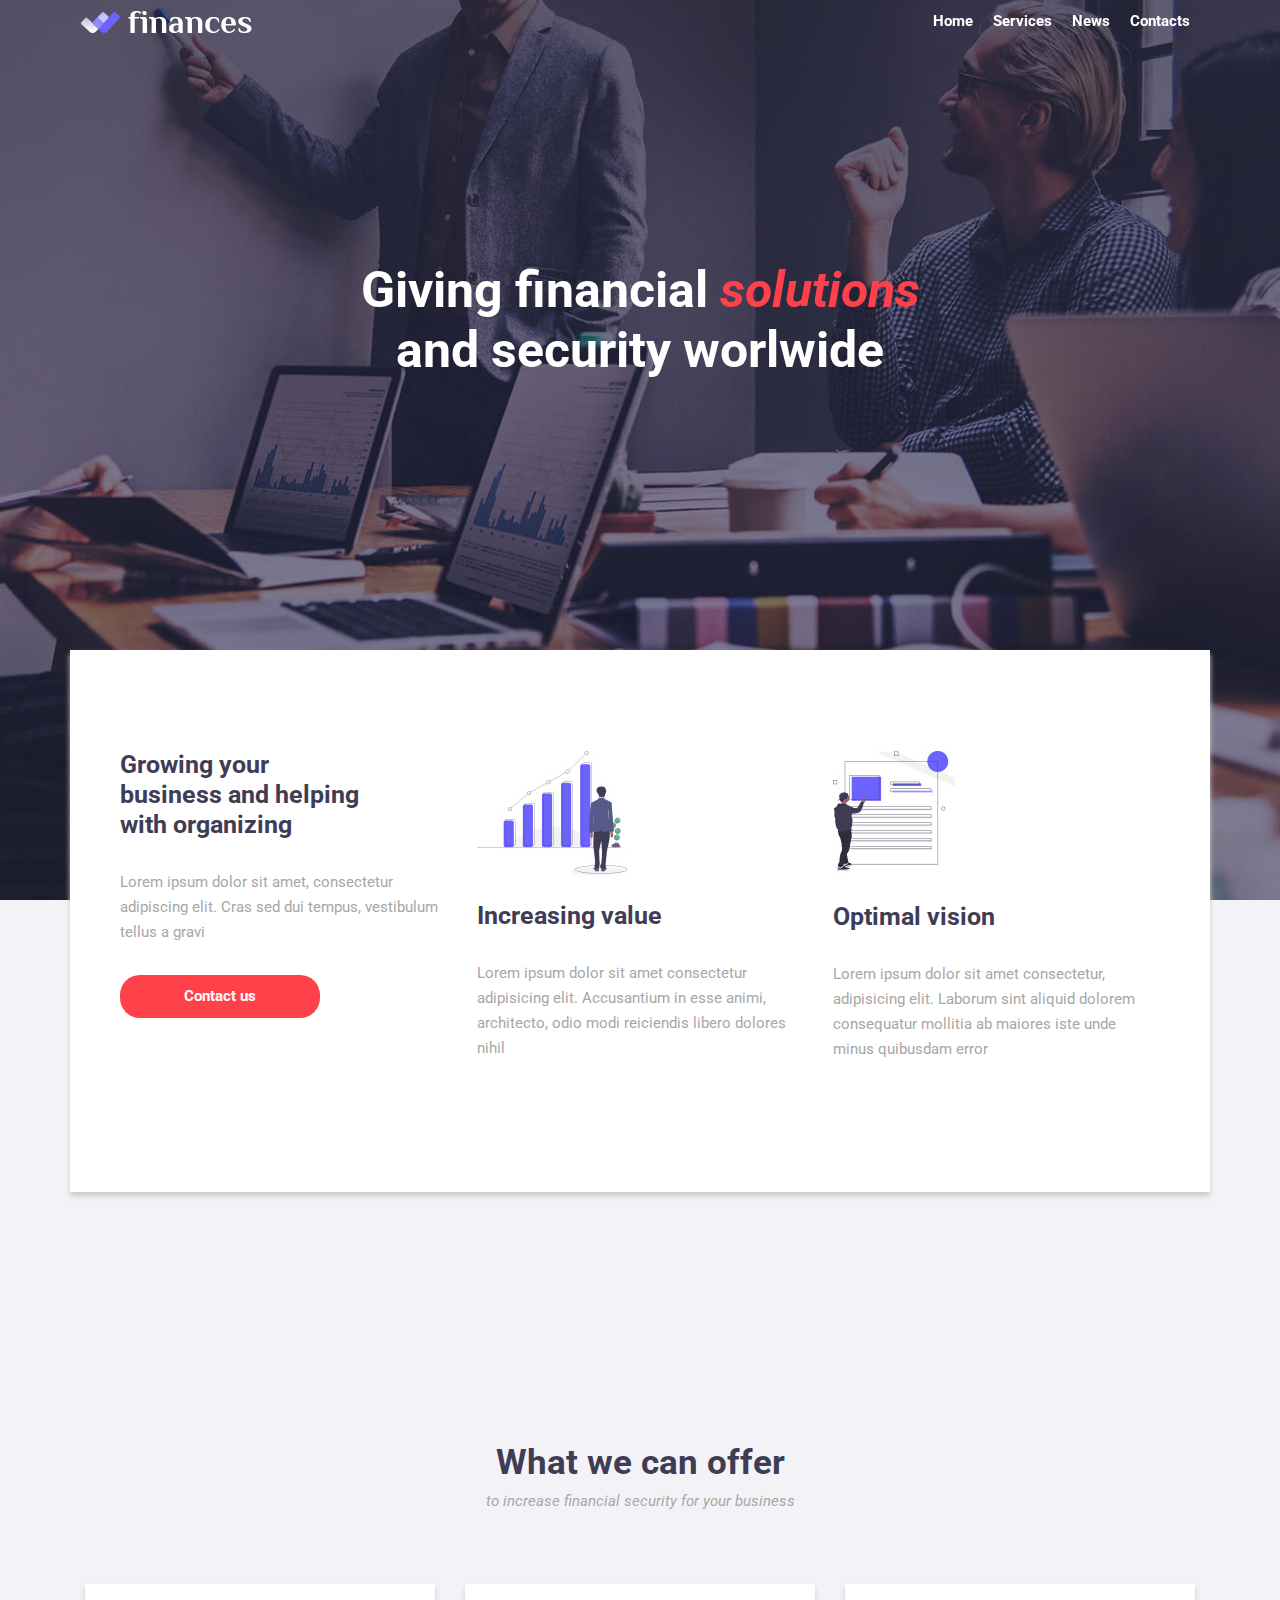
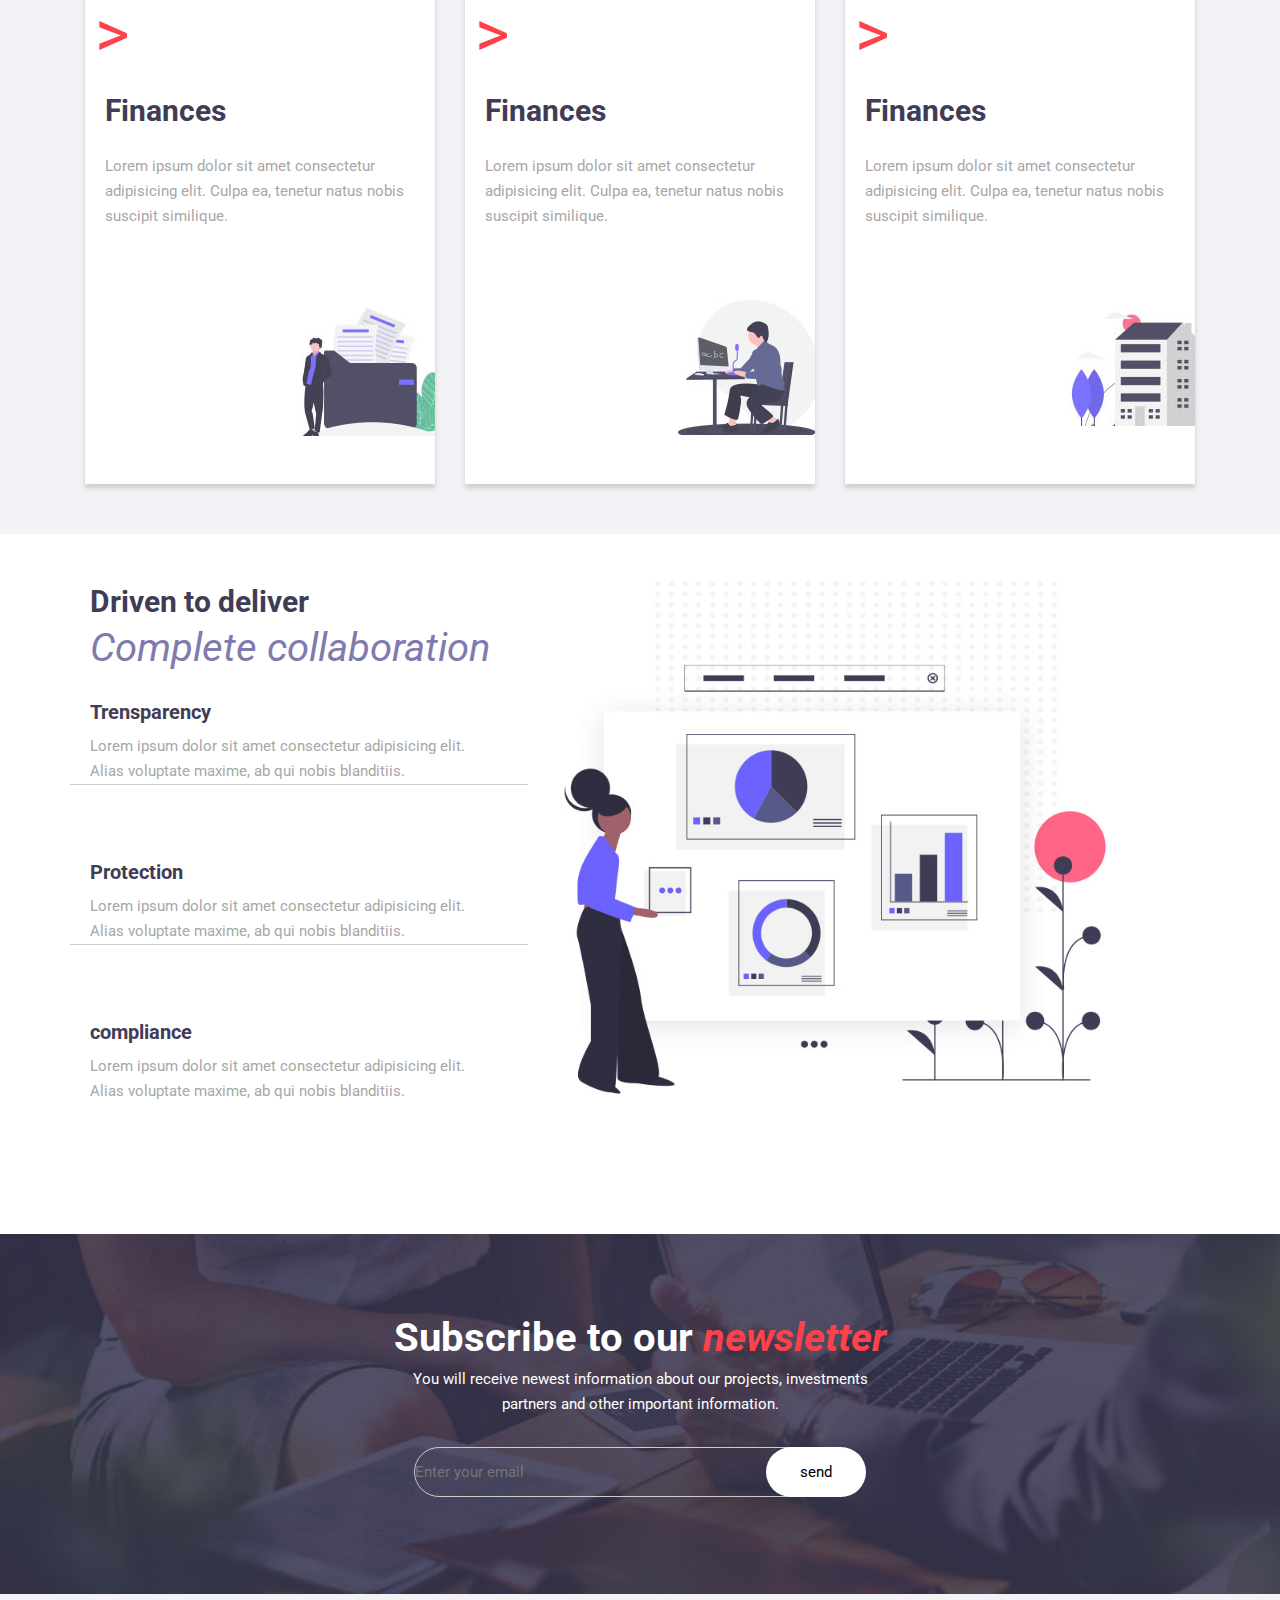
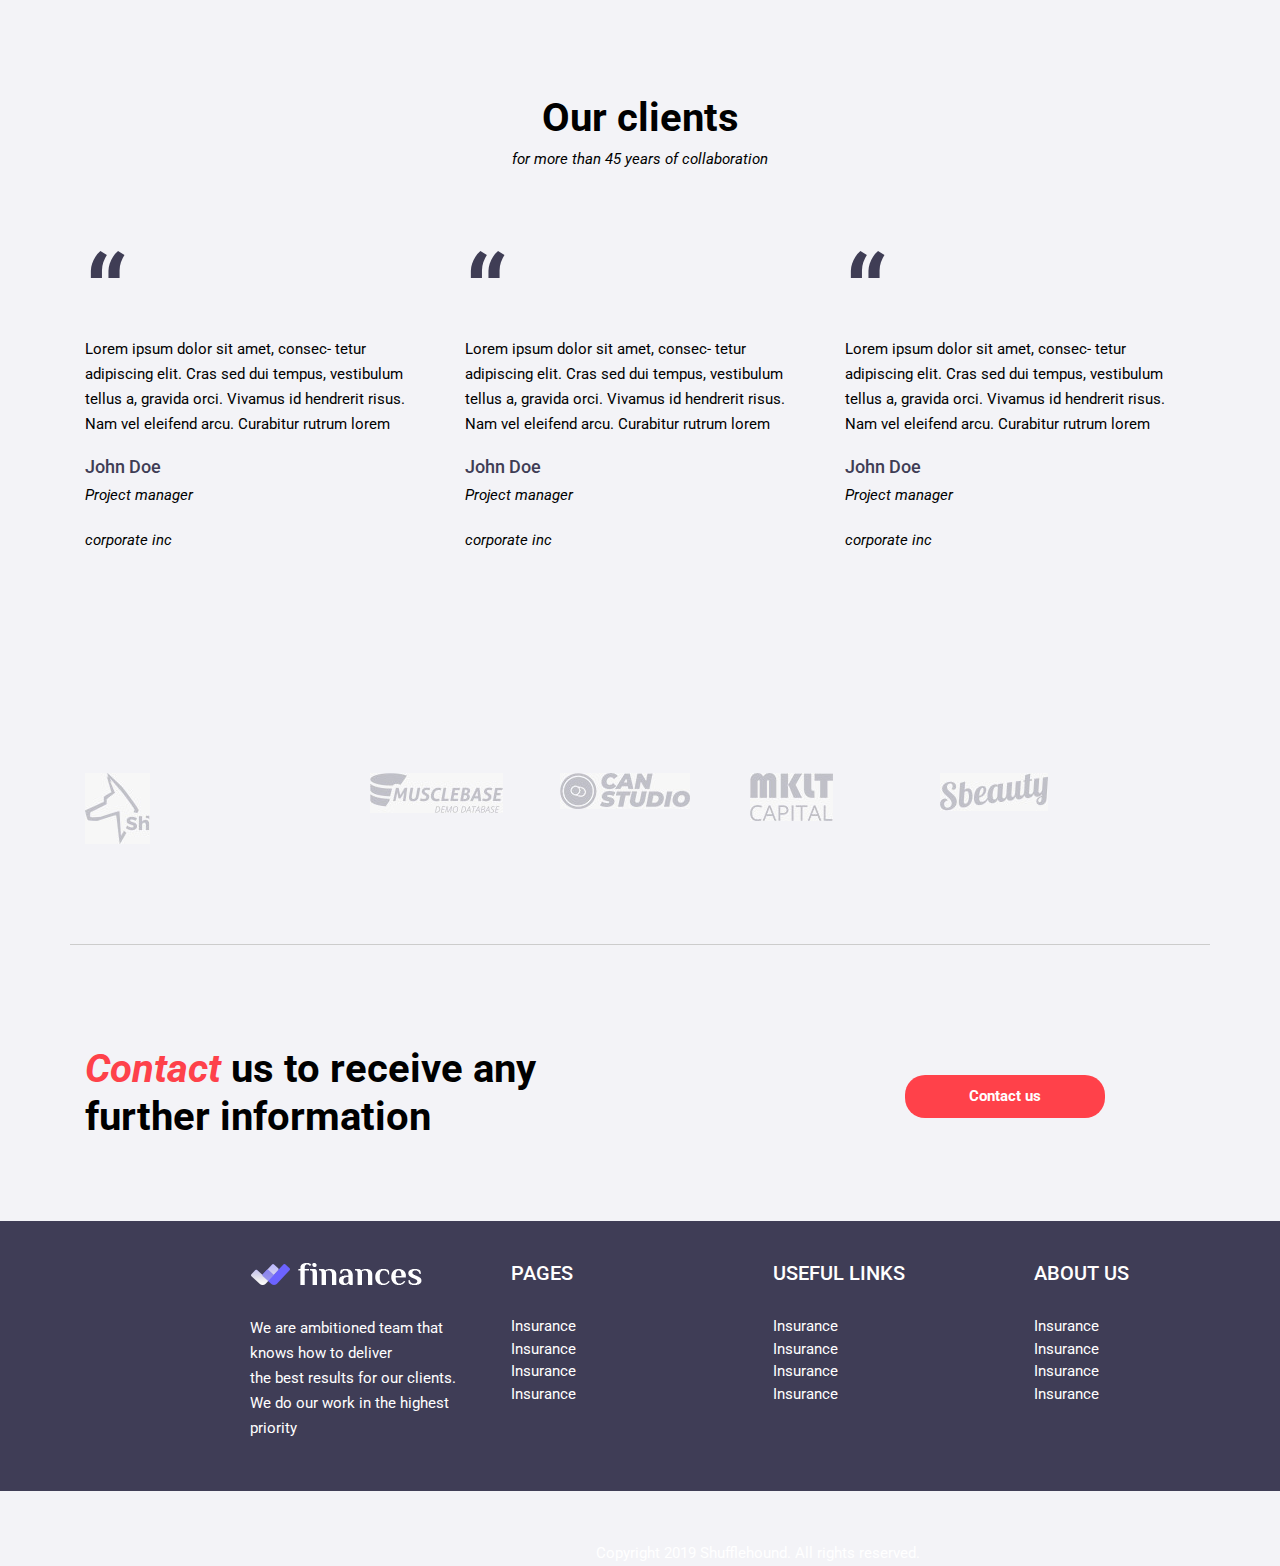
<file: finances.html>
<!DOCTYPE html>
<html lang="en">
<head>
        <meta charset="UTF-8">
        <meta name="viewport" content="width=device-width, initial-scale=1.0">
        <title>finances</title>
        <!--my styles-->
        <link rel="stylesheet" href="css/bootstrap.min.css">
      <link rel="stylesheet" href="css/finances.css">
</head>
<body>
  <!--my nav-->
        <nav class="container navbar navbar-expand-lg fixed-top">
              <a class="navbar-brand" href="#"><img src="images/finances-logo.png" alt="images"></a>
              <button class="navbar-toggler" type="button" data-toggle="collapse" data-target="#navbarContent" aria-controls="navbarContent" aria-expanded="false" aria-label="Toggle navigation">
                <span class="navbar-toggler-icon"></span>
              </button>            
              <div class="collapse navbar-collapse" id="navbarContent">
                  <ul class="nav ml-auto">
                      <li class="nav-item active">
                          <a class="nav-link" href="#">Home</a>
                      </li>
                      <li class="nav-item">
                        <a class="nav-link" href="#">Services</a>
                      </li>
                      <li class="nav-item">
                        <a class="nav-link" href="#">News</a>
                      </li>
                      <li class="nav-item">
                        <a class="nav-link" href="#">Contacts</a>
                      </li>
                  </ul>
            </div>
      </nav>
   <!--header-->
    <header class="header">
       <div class="container">
        <div class="text-center header-text">
          <h1>Giving financial <span class="red"><i>solutions</i> </span><br> and security worlwide</h1>
      </div>
       </div>
    </header>

         <!--section1-->
         <div class="container big-card-white">
           <div class="row">
                <div class="col-xs-12 col-sm-12 col-md-4 col-lg-4">
                        <div class="section1-card">
                            <h2>Growing your <br> business and helping <br> with organizing</h2>
                            <p> Lorem ipsum dolor sit amet, consectetur adipiscing elit. Cras sed dui tempus, vestibulum tellus a gravi</p>
                            <a href="#"><button class="section1-btn">Contact us</button></a>
                        </div>
                  </div>
                  <div class="col-xs-12 col-sm-12 col-md-4 col-lg-4">
                        <div class="section1-card">
                          <div class="section1-img"><img src="images/IMG-20200303-WA0048.jpg" alt="image" class="img-fluid"></div>
                          <h2>Increasing value</h2>
                          <p> Lorem ipsum dolor sit amet consectetur adipisicing elit. Accusantium in esse animi, architecto, odio modi reiciendis libero dolores nihil </p>
                      </div>
                  </div>
                  <div class="col-xs-12 col-sm-12 col-md-4 col-lg-4">
                      <div class="section1-card">
                        <div class="section1-img"><img src="images/IMG-20200303-WA0061.jpg" alt="image" class="img-fluid" ></div>
                        <h2>Optimal vision</h2>
                        <p> Lorem ipsum dolor sit amet consectetur, adipisicing elit. Laborum sint aliquid dolorem consequatur mollitia ab maiores iste unde minus quibusdam error </p>
                    </div>
                  </div>
           </div>
         </div>

          <!--section2-->
        <div class="container big-card-section2">
              <h2 class="text-center">What we can offer</h2>
              <p class=" text-center"><i>to increase financial security for your business</i> </p>
            <div class="row">
              <div class="col-xs-12 col-sm-12 col-md-4 col-lg-4">
                <div class="section2-card">
                      <a href="#"class="fleche">></a>
                      <h3>Finances</h3>
                      <p>Lorem ipsum dolor sit amet consectetur adipisicing elit. Culpa ea, tenetur natus nobis suscipit similique.</p>
                      <div class="section2-img"><img src="images/IMG-20200303-WA0055.jpg" alt="image"></div>
                </div>
            </div>

            <div class="col-xs-12 col-sm-12 col-md-4 col-lg-4">
              <div class="section2-card">
                  <a href="#"class="fleche">></a>
                    <h3>Finances</h3>
                    <p>Lorem ipsum dolor sit amet consectetur adipisicing elit. Culpa ea, tenetur natus nobis suscipit similique.</p>
                    <div class="section2-img"><img src="images/IMG-20200303-WA0054.jpg" alt="image"></div>
              </div>
          </div>

          <div class="col-xs-12 col-sm-12 col-md-4 col-lg-4">
            <div class="section2-card">
                <a href="#"class="fleche">></a>
                  <h3>Finances</h3>
                  <p>Lorem ipsum dolor sit amet consectetur adipisicing elit. Culpa ea, tenetur natus nobis suscipit similique.</p>
                  <div class="section2-img"><img src="images/IMG-20200303-WA0050.jpg" alt="image"></div>
            </div>
          </div>
        </div>
      </div>

      <!--section3-->
      <div class="bg-white">
        <div class="container  section3-content">
          <div class="row">
            <div class="col-xs-12 col-sm-12 col-md-5 col-lg-5">
                    <div class="firstpart">
                        <h3>Driven to deliver</h3>
                        <span><i>Complete collaboration</i></span>
                      <div class="firstpart-1">
                           
                          <h4 >Trensparency</h4>
                          <p class="border1">Lorem ipsum dolor sit amet consectetur adipisicing elit. <br> Alias voluptate maxime, ab qui nobis blanditiis.</p>
                          
                          <h4>Protection</h4>
                          <p class="border1">Lorem ipsum dolor sit amet consectetur adipisicing elit.<br> Alias voluptate maxime, ab qui nobis blanditiis.</p>
                         
                          <h4>compliance</h4>
                          <p>Lorem ipsum dolor sit amet consectetur adipisicing elit. <br>Alias voluptate maxime, ab qui nobis blanditiis.</p>
                    </div>
                </div>
            </div>
            <div class="col-xs-12 col-sm-12 col-md-6 col-lg-6">
              <div class="secondpart">
                  <img src="images/IMG-20200303-WA0049.jpg" alt="image">
              </div>
          </div>         
         </div>
       </div>
      </div>
 <!--section4-->
       <div class="container-fluid sec-4">
              <div class="sec-4-title text-center">
                <h1>Subscribe to our <span class="red"><i>newsletter</i> </span></h1>
                  <p>You will receive newest information about our projects, investments <br>
                    partners and other important information.</p>
                    <form action="" class="form">
                      <input type="text" placeholder="Enter your email">
                     <a href="#"> <button>send</button></a>
                    </form>
              </div>
       </div>
        <!--section5-->
        <div class="container sec-5-title">
          <h2 class="text-center">Our clients</h2>
          <p class="text-center"><i>for more than 45 years of collaboration</i></p>
          <div class="row">
              <div class="col-xs-12 col-sm-12 col-md-4 col-lg-4">
                    <div class="sec-5">
                        <h1>“</h1>
                      <p> Lorem ipsum dolor sit amet, consec- tetur adipiscing elit. Cras sed dui tempus, vestibulum tellus a, gravida orci.
                        Vivamus id hendrerit risus. Nam vel eleifend arcu. Curabitur rutrum lorem</p>
                        <h3>John Doe</h3>
                        <p><i>Project manager</i></p>
                        <p><i>corporate inc</i></p>
                    </div>
              </div>

              <div class="col-xs-12 col-sm-12 col-md-4 col-lg-4">
                <div class="sec-5">
                  <h1>“</h1>
                  <p> Lorem ipsum dolor sit amet, consec- tetur adipiscing elit. Cras sed dui tempus, vestibulum tellus a, gravida orci.
                    Vivamus id hendrerit risus. Nam vel eleifend arcu. Curabitur rutrum lorem</p>
                    <h3>John Doe</h3>
                    <p><i>Project manager</i></p>
                    <p><i>corporate inc</i></p>
                </div>
            </div>

            <div class="col-xs-12 col-sm-12 col-md-4 col-lg-4">
              <div class="sec-5">
                  <h1>“</h1>
                <p> Lorem ipsum dolor sit amet, consec- tetur adipiscing elit. Cras sed dui tempus, vestibulum tellus a, gravida orci.
                  Vivamus id hendrerit risus. Nam vel eleifend arcu. Curabitur rutrum lorem</p>
                  <h3>John Doe</h3>
                  <p><i>Project manager</i></p>
                  <p><i>corporate inc</i></p>
              </div>
          </div>
         </div>
          <div class="row icons">
                <div class="col-xs-12 col-sm-12 col-md-3 col-lg-3">
                  <img src="images/IMG-20200303-WA0052.jpg" alt="image">
                </div>
                <div class="col-xs-12 col-sm-12 col-md-2 col-lg-2">
                  <img src="images/IMG-20200303-WA0051.jpg" alt="image">
                </div>
                <div class="col-xs-12 col-sm-12 col-md-2 col-lg-2">
                  <img src="images/IMG-20200303-WA0057.jpg" alt="image">
                </div>
                <div class="col-xs-12 col-sm-12 col-md-2 col-lg-2">
                  <img src="images/IMG-20200303-WA0058.jpg" alt="image">
                </div>
                <div class="col-xs-12 col-sm-12 col-md-3 col-lg-3">
                  <img src="images/IMG-20200303-WA0059.jpg" alt="image">
                </div>
                  
        </div>
         </div>
          <div class="container">
            <div class="row foot-1">
              <div class="col-xs-12 col-sm-12 col-md-6 col-lg-6">
                    <h1><span class="red"><i>Contact</i></span> us to receive
                      any further information</h1>
              </div>
                <div class="col-xs-12 col-sm-12 col-md-6 col-lg-6">
                    <button class="section5-btn">Contact us</button></a> 
                </div>
            </div>
          </div>
         <!--footer-->
         <div class="container-fluid footer">
            <div class="row">
                <div class="col-xs-12 col-sm-12 col-md-3 col-lg-3">
                  <img src="images/finances-logo.png" alt="image"><br><br><br>
                    <span>We are ambitioned team that knows how to deliver <br> the best results for our clients. <br> We do our work in the highest priority</span>
                </div>
                <div class="col-xs-12 col-sm-12 col-md-3 col-lg-3">
                  <h2>PAGES</h2>
                  <ul>
                    <li><a href="#">Insurance </a></li>
                    <li><a href="#">Insurance </a></li>
                    <li><a href="#">Insurance </a></li>
                    <li><a href="#">Insurance </a></li>
                  </ul>
              </div>
              <div class="col-xs-12 col-sm-12 col-md-3 col-lg-3">
               <h2>USEFUL LINKS</h2>
               <ul>
                <li><a href="#">Insurance </a></li>
                <li><a href="#">Insurance </a></li>
                <li><a href="#">Insurance </a></li>
                <li><a href="#">Insurance </a></li>
              </ul>
            </div>
            <div class="col-xs-12 col-sm-12 col-md-3 col-lg-3">
              <h2>ABOUT US</h2>
              <ul>
                <li><a href="#">Insurance </a></li>
                <li><a href="#">Insurance </a></li>
                <li><a href="#">Insurance </a></li>
                <li><a href="#">Insurance </a></li>
              </ul>
          </div>
            </div>
            <p>Copyright 2019 Shufflehound. All rights reserved.</p>
         </div>
  <!--my script-->
  <script src="js/jquery.js"></script>
  <script src="js/bootstrap.js"></script>
  <script src="js/popper.min.js"></script>

</body>
</html>
</file>
<file: css/finances.css>
@import url('https://fonts.googleapis.com/css?family=Roboto&display=swap');

*
{
    margin: 0;
    padding: 0;
    box-sizing: inherit;
}

/* general*/
html
{
    font-size: 62.5%;
}

body
{
    font-size: 10px;
    box-sizing: border-box;
    background-color: #f3f3f7;
    font-family: 'Roboto', sans-serif;
}

a 
{
    text-decoration: none;
}

a:hover
{
    text-decoration: none; 
}

h1,h2,h3,h4
{
    color: #3f3d55;
}

p,span
{
    color: #a7a7a7;
}

/*navbar*/


.nav-bar ul
{
    margin-left: 0 auto;
}

#navbarContent ul li a
{
    font-size: 1.5rem;
    transition: all .3s;
    color: white;
    font-weight: bold
}

#navbarContent ul li a:hover
{
    color:#fe414a;
}
/*header*/

.header
{
      background-image: url('../images/slide.jpg');
    height: 100vh;
    background-position: center;
    background-size: cover;
    background-repeat: no-repeat;
}


.header-text h1
{
    color: white;
    padding: 26rem;
    font-size: 5rem;
    font-weight: bold;
}

.red
{
    color:#fe414a;
}

/*section1*/

.big-card-white
{
    min-height: 20rem;
    padding:10rem 5rem ;
    margin-top: -25rem;
    background-color: white;
    box-shadow: 0px 4px 5px 0px #ccc;
}

.section1-card h2
{
    font-size: 2.5rem;
    font-weight: bold;
    margin-bottom: 3rem;
}

.section1-card p
{
    font-size: 1.5rem;
    line-height: 2.5rem;
    margin-bottom: 3rem;
}

.section1-btn
{
    background-color: #ff414a;
    color: white;
    font-weight: bold;
    font-size: 1.5rem;
    padding: 1rem;
    border-radius: 2rem;
    width: 20rem;
    border: none;
}

.section1-img img 
{
    margin-bottom: 2.5rem;
}

/*section2*/

.section2-card
{
   height: 50rem;
   width: 100%;
   background-color: white;
   box-shadow: 0px 4px 5px 0px #ccc;
}

.big-card-section2 h2
{
    font-size: 3.5rem;
    font-weight: bold;
    margin-top: 25rem;
}

.big-card-section2 h3
{
    font-size: 3rem;
    font-weight: bold;
    padding: 2rem 2rem;
}

.big-card-section2 p
{
    font-size: 1.5rem;
    line-height: 2.5rem;
    margin-bottom: 7rem;
    padding:0 2rem;
}

.section2-img img
{
    float: right;

}

.section2-card h3
{
    padding-top: 1rem;
}

.fleche
{
   font-size: 6.6rem; 
    color: #ff414a;
    padding-left: 1rem;
}

/*section3*/

.firstpart
{
    padding-bottom: 2rem;
}

.firstpart h3
{
    font-size: 3rem;
    font-weight: bold;
    padding: 1rem 2rem;
}

.firstpart span
{
    font-size: 4rem;
    line-height: 2.5rem;
    padding:  2rem;  
    color:#7f7bae; 
}

.firstpart-1
{
    margin-top: 3rem;
}

.firstpart-1 h4
{
    font-size: 2rem;
    padding: 0.5rem 2rem;
    font-weight: bold;
}

.border1
{
  border-bottom:1px solid #ccc ;
}

.firstpart-1 p
{
    font-size: 1.5rem;
    line-height: 2.5rem;
    margin-bottom: 7rem;
    padding:0 2rem;
}

.bg-white
{
    background-color: white;
    width: 100%;
    min-height: 50rem
}

/*seconpart*/

.section3-content
{
    margin-top: 5rem;
    padding:4rem 0 ;
}

.secondpart img
{
    height: auto;
    width: 100%;
}

/*section4*/

.sec-4
{
    background-image: url('../images/IMG-20200303-WA0053.jpg');
    height: 40vh;
    background-position: center;
    background-size: cover;
    background-repeat: no-repeat;
}

.sec-4-title h1
{
    color: white;
    padding-top: 8rem;
    font-size: 4rem;
    font-weight: bold;
}

.sec-4-title p
{
    font-size: 1.5rem;
    line-height: 2.5rem;
    margin-bottom: 3rem;
    color: white;
}


.sec-4-title input
{
    font-size: 1.5rem;
    color: white;
    background-color: transparent;
    width: 40rem;
    height: 5rem;
    border-radius: 2.5rem;
    border: 1px solid #ccc;

}
.sec-4-title button
{
    font-size: 1.5rem;
    color: black;
    background-color: white;
    width: 10rem;
    height: 5rem;
    border-radius: 2.5rem;
    border: none;
    margin-left: -5rem;

}

.sec-4-title button:focus,.sec-4-title input:focus
{
    outline: none;
}

/*section5*/


.sec-5-title h2
{
    color: black;
    padding-top: 10rem;
    font-size: 4rem;
    font-weight: bold;
}


.sec-5-title p
{
    color: black;
    font-size: 1.5rem;
    line-height: 2.5rem;
    margin-bottom: 2rem;

}

.sec-5 h1
{
    margin-top: 4rem;
    height: 10rem;
    font-size: 11rem;
}

.icons
{
    margin-top: 10rem;
    border-bottom: 1px solid #ccc;
}

.icons img
{
    margin: 10rem 0;
}

.foot-1 h1
{
    color: black;
    padding-top: 10rem;
    font-size: 4rem;
    font-weight: bold;
    margin-bottom: 4rem ;
}

.section5-btn
{
    background-color: #ff414a;
    color: white;
    font-weight: bold;
    font-size: 1.5rem;
    padding: 1rem;
    border-radius: 2rem;
    width: 20rem;
    border: none;
    margin-top: 13rem;
    margin-left: 25rem;
}

.foot-1
{
   margin-bottom: 4rem; 
}

/*footer*/
.footer
{
    background-color: #3f3d56;
    height: 30vh;
    padding-top: 4rem ;
    padding-left: 25rem;
}

.footer h2
{
    color: white;
    margin-bottom: 3rem;
}

.footer ul li a
{
    color: white;
    font-size: 1.5rem;
    transition: all .3s;
}

.footer ul li a:hover
{
    color: #ff414a;
}

.footer ul li 
{
    list-style: none;
}

.footer span
{
    color: white;
    font-size: 1.5rem;
    line-height: 2.5rem;
    margin-top: 2rem;
}

.footer p
{
    color: white;
    font-size: 1.5rem;
    line-height: 2.5rem;
    margin-top: 10rem;
    text-align: center;

}

footer img
{
    margin-bottom: 4rem;
}
</file>
